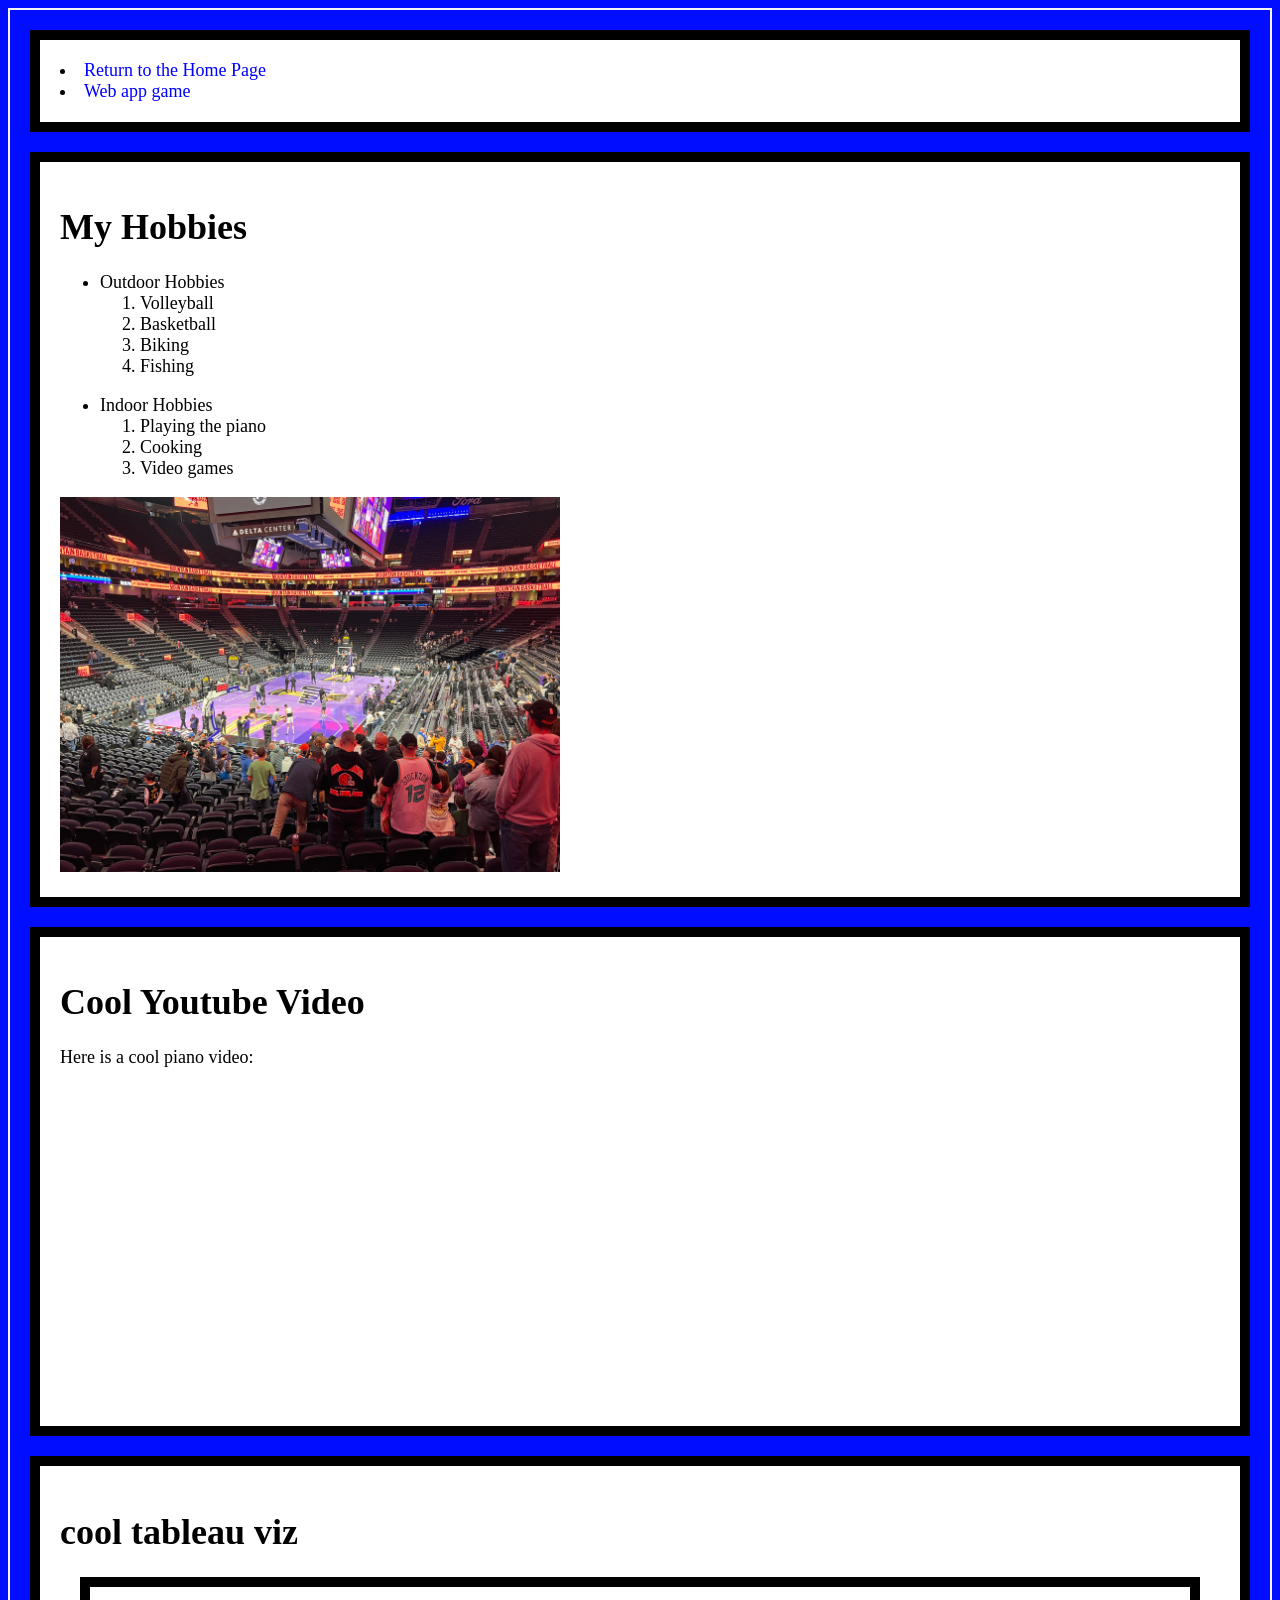
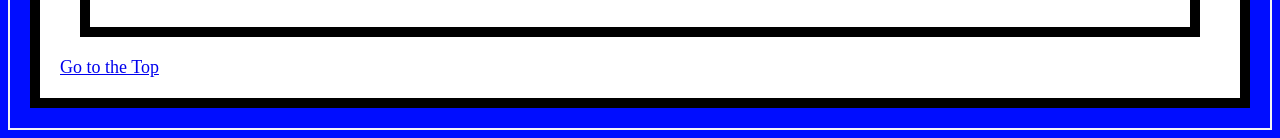
<file: fromscratch.html>
<!DOCTYPE html>
<html lang="en">
<head>
    <meta charset="UTF-8">
    <meta name="viewport" content="width=device-width, initial-scale=1.0">
    <title>My Hobbys Page</title>
    <link rel="stylesheet" href="css/myStyles.css">
</head>
<body>
    <div>
        <u1>
            <nav a:hover="background-color: red;">
                <li><a href="index.html" style="color: blue; text-decoration: none;">Return to the Home Page</a></li>
                <li><a href="pun-generator3.html" style="color: blue; text-decoration: none;">Web app game</a></li>
            </nav>
        </u1>
    </div>
    <div>
        <h1> My Hobbies </h1>
            <ul><li>Outdoor Hobbies</li>
                <ol>
                    <li> Volleyball</li>
                    <li> Basketball</li>
                    <li> Biking</li>
                    <li> Fishing</li>
                </ol>
            </ul>
            </li>
    
            <ul> <li>Indoor Hobbies</li>
                <ol>
                    <li> Playing the piano</li>
                    <li> Cooking</li>
                    <li> Video games</li>
                </ol>
            </ul>
             </li>

        <img src="assets/img/basketball.JPG" width="500" alt="basketball image">
    </div>

    <div>
        <h1>Cool Youtube Video</h1>
            <p>Here is a cool piano video: </p>
                <!-- YouTube Video -->
                <iframe width="560" height="315" src="https://www.youtube.com/embed/b9IkpUYlOx8?si=4K_wTvtyi_Fd5NYD" title="YouTube video player" frameborder="0" allow="accelerometer; autoplay; clipboard-write; encrypted-media; gyroscope; picture-in-picture; web-share" referrerpolicy="strict-origin-when-cross-origin" allowfullscreen></iframe>
            </ul>
    </div>

    <div>
        <!-- Tableau Embed -->
         <h1> cool tableau viz </h1>
        <div class='tableauPlaceholder' id='viz1776803463280' style='position: relative'><noscript><a href='#'><img alt='Video Game Sales ' src='https:&#47;&#47;public.tableau.com&#47;static&#47;images&#47;Vi&#47;VideoGames_16181956517070&#47;VideoGameSales&#47;1_rss.png' style='border: none' /></a></noscript><object class='tableauViz'  style='display:none;'><param name='host_url' value='https%3A%2F%2Fpublic.tableau.com%2F' /> <param name='embed_code_version' value='3' /> <param name='site_root' value='' /><param name='name' value='VideoGames_16181956517070&#47;VideoGameSales' /><param name='tabs' value='no' /><param name='toolbar' value='yes' /><param name='static_image' value='https:&#47;&#47;public.tableau.com&#47;static&#47;images&#47;Vi&#47;VideoGames_16181956517070&#47;VideoGameSales&#47;1.png' /> <param name='animate_transition' value='yes' /><param name='display_static_image' value='yes' /><param name='display_spinner' value='yes' /><param name='display_overlay' value='yes' /><param name='display_count' value='yes' /><param name='language' value='en-US' /></object></div>                <script type='text/javascript'>                    var divElement = document.getElementById('viz1776803463280');                    var vizElement = divElement.getElementsByTagName('object')[0];                    if ( divElement.offsetWidth > 800 ) { vizElement.style.width='1300px';vizElement.style.height='1427px';} else if ( divElement.offsetWidth > 500 ) { vizElement.style.width='1300px';vizElement.style.height='1427px';} else { vizElement.style.width='100%';vizElement.style.height='1777px';}                     var scriptElement = document.createElement('script');                    scriptElement.src = 'https://public.tableau.com/javascripts/api/viz_v1.js';                    vizElement.parentNode.insertBefore(scriptElement, vizElement);                </script>
        <a href="#top"> Go to the Top</a>
    </div>

</body>
</html>
</file>
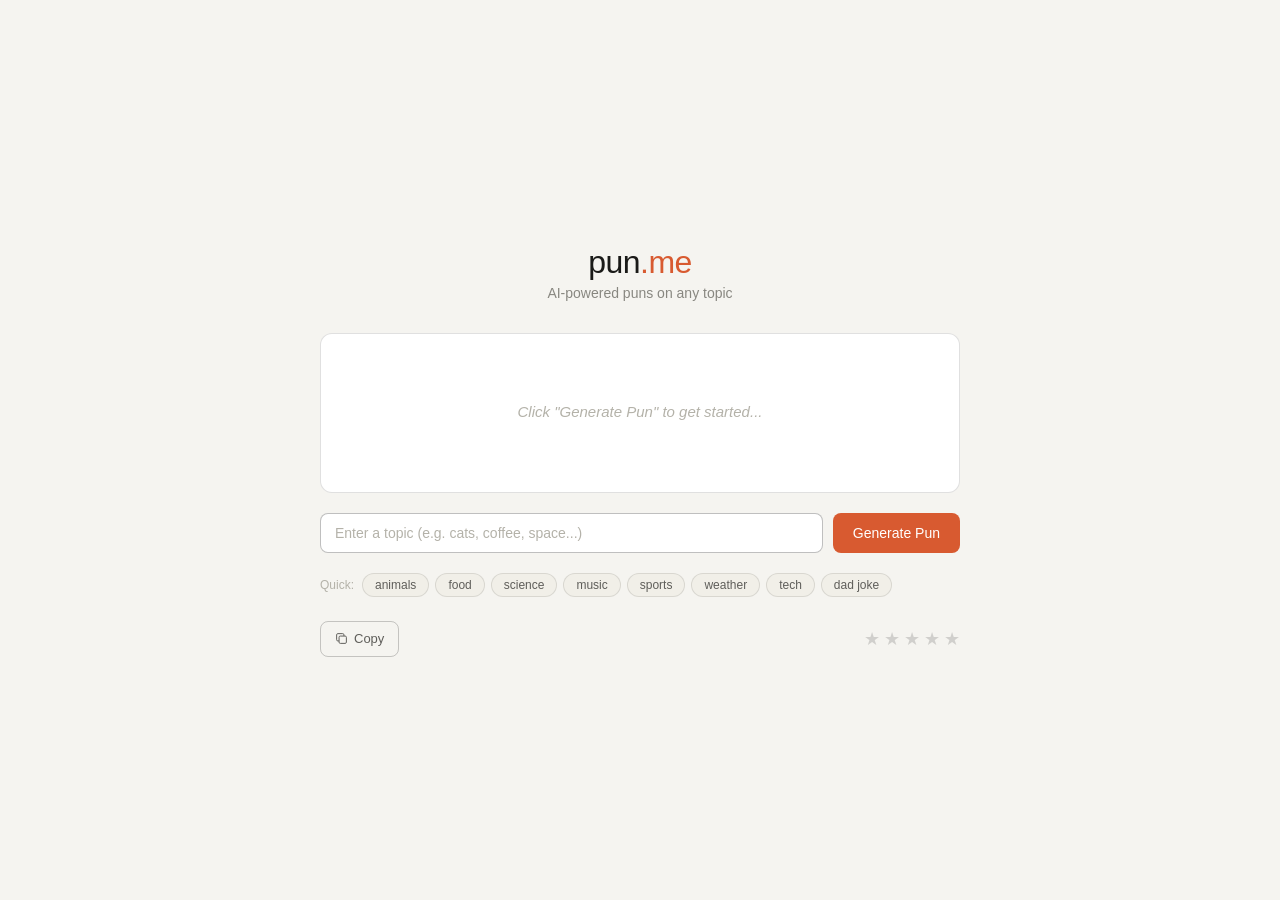
<file: pun-generator.html>
<!DOCTYPE html>
<html lang="en">
<head>
  <meta charset="UTF-8" />
  <meta name="viewport" content="width=device-width, initial-scale=1.0" />
  <title>pun.me — AI Pun Generator</title>
  <style>
    *, *::before, *::after { box-sizing: border-box; margin: 0; padding: 0; }

    body {
      font-family: -apple-system, BlinkMacSystemFont, "Segoe UI", Roboto, sans-serif;
      background: #f5f4f0;
      color: #1a1a18;
      min-height: 100vh;
      display: flex;
      align-items: center;
      justify-content: center;
      padding: 2rem 1rem;
    }

    .pun-wrap {
      max-width: 640px;
      width: 100%;
      margin: 0 auto;
    }

    .pun-header {
      text-align: center;
      margin-bottom: 2rem;
    }

    .pun-logo {
      font-size: 32px;
      font-weight: 500;
      color: #1a1a18;
      letter-spacing: -0.5px;
    }

    .pun-logo span { color: #D85A30; }

    .pun-tagline {
      font-size: 14px;
      color: #888780;
      margin-top: 4px;
    }

    .pun-card {
      background: #ffffff;
      border: 0.5px solid rgba(0,0,0,0.12);
      border-radius: 12px;
      padding: 2.5rem 2rem;
      text-align: center;
      min-height: 160px;
      display: flex;
      flex-direction: column;
      align-items: center;
      justify-content: center;
      margin-bottom: 1.25rem;
      position: relative;
    }

    .pun-number {
      font-size: 12px;
      color: #b4b2a9;
      position: absolute;
      top: 16px;
      left: 20px;
    }

    .pun-text {
      font-size: 20px;
      line-height: 1.5;
      color: #1a1a18;
      font-weight: 400;
    }

    .pun-text.loading {
      color: #b4b2a9;
      font-size: 15px;
      font-style: italic;
    }

    .controls {
      display: flex;
      gap: 10px;
      flex-wrap: wrap;
      margin-bottom: 1.25rem;
    }

    .topic-input {
      flex: 1;
      min-width: 180px;
      padding: 0 14px;
      height: 40px;
      border-radius: 8px;
      border: 0.5px solid rgba(0,0,0,0.25);
      background: #ffffff;
      color: #1a1a18;
      font-size: 14px;
      font-family: inherit;
    }

    .topic-input::placeholder { color: #b4b2a9; }

    .topic-input:focus {
      outline: none;
      border-color: #D85A30;
    }

    .btn-gen {
      background: #D85A30;
      color: white;
      border: none;
      border-radius: 8px;
      padding: 0 20px;
      height: 40px;
      font-size: 14px;
      font-weight: 500;
      cursor: pointer;
      font-family: inherit;
      white-space: nowrap;
      transition: opacity 0.15s;
    }

    .btn-gen:hover { opacity: 0.88; }
    .btn-gen:disabled { opacity: 0.5; cursor: not-allowed; }

    .categories {
      display: flex;
      flex-wrap: wrap;
      gap: 6px;
      margin-bottom: 1.5rem;
      align-items: center;
    }

    .cats-label {
      font-size: 12px;
      color: #b4b2a9;
      margin-right: 2px;
    }

    .cat-btn {
      background: #f1efe8;
      border: 0.5px solid rgba(0,0,0,0.1);
      border-radius: 20px;
      padding: 4px 12px;
      font-size: 12px;
      color: #5f5e5a;
      cursor: pointer;
      font-family: inherit;
      transition: all 0.12s;
    }

    .cat-btn:hover, .cat-btn.active {
      background: #FAECE7;
      border-color: #F0997B;
      color: #993C1D;
    }

    .pun-footer {
      display: flex;
      align-items: center;
      justify-content: space-between;
      flex-wrap: wrap;
      gap: 8px;
    }

    .btn-copy {
      background: transparent;
      border: 0.5px solid rgba(0,0,0,0.2);
      border-radius: 8px;
      padding: 0 14px;
      height: 36px;
      font-size: 13px;
      color: #5f5e5a;
      cursor: pointer;
      font-family: inherit;
      transition: all 0.12s;
      display: flex;
      align-items: center;
      gap: 6px;
    }

    .btn-copy:hover { background: #f1efe8; }

    .copy-feedback {
      font-size: 12px;
      color: #3B6D11;
      display: none;
    }

    .rating { display: flex; gap: 4px; }

    .star {
      cursor: pointer;
      font-size: 18px;
      color: rgba(0,0,0,0.15);
      transition: color 0.1s;
      user-select: none;
    }

    .star.lit { color: #EF9F27; }

    @media (max-width: 480px) {
      .pun-text { font-size: 17px; }
    }
  </style>
</head>
<body>

<div class="pun-wrap">
  <div class="pun-header">
    <div class="pun-logo">pun<span>.me</span></div>
    <div class="pun-tagline">AI-powered puns on any topic</div>
  </div>

  <div class="pun-card">
    <div class="pun-number" id="pun-num"></div>
    <div class="pun-text loading" id="pun-text">Click "Generate Pun" to get started...</div>
  </div>

  <div class="controls">
    <input class="topic-input" type="text" id="topic-input" placeholder="Enter a topic (e.g. cats, coffee, space...)" />
    <button class="btn-gen" id="gen-btn" onclick="generatePun()">Generate Pun</button>
  </div>

  <div class="categories" id="cats">
    <span class="cats-label">Quick:</span>
  </div>

  <div class="pun-footer">
    <div style="display: flex; align-items: center; gap: 12px; flex-wrap: wrap;">
      <button class="btn-copy" id="copy-btn" onclick="copyPun()">
        <svg width="13" height="13" viewBox="0 0 16 16" fill="none">
          <rect x="5" y="5" width="9" height="9" rx="1.5" stroke="currentColor" stroke-width="1.2"/>
          <path d="M11 5V3.5A1.5 1.5 0 0 0 9.5 2h-6A1.5 1.5 0 0 0 2 3.5v6A1.5 1.5 0 0 0 3.5 11H5" stroke="currentColor" stroke-width="1.2"/>
        </svg>
        Copy
      </button>
      <span class="copy-feedback" id="copy-ok">Copied!</span>
    </div>
    <div class="rating" id="stars"></div>
  </div>
</div>

<script>
  const ANTHROPIC_API_KEY = "AIzaSyBqFjdH1-tFSlS_YHoXnEWmDALtYSxnuAk";

  const categories = ["animals", "food", "science", "music", "sports", "weather", "tech", "dad joke"];
  const catsEl = document.getElementById("cats");
  const starsEl = document.getElementById("stars");
  let punCount = 0;
  let currentPun = "";

  categories.forEach(c => {
    const b = document.createElement("button");
    b.className = "cat-btn";
    b.textContent = c;
    b.onclick = () => {
      document.querySelectorAll(".cat-btn").forEach(x => x.classList.remove("active"));
      b.classList.add("active");
      document.getElementById("topic-input").value = c;
      generatePun();
    };
    catsEl.appendChild(b);
  });

  for (let i = 1; i <= 5; i++) {
    const s = document.createElement("span");
    s.className = "star";
    s.textContent = "★";
    s.dataset.val = i;
    s.onmouseover = () => highlightStars(i);
    s.onmouseout = () => highlightStars(0);
    s.onclick = () => highlightStars(i, true);
    starsEl.appendChild(s);
  }

  function highlightStars(n, lock) {
    document.querySelectorAll(".star").forEach(s => {
      s.classList.toggle("lit", parseInt(s.dataset.val) <= n);
    });
  }

  async function generatePun() {
    const topic = document.getElementById("topic-input").value.trim();
    const btn = document.getElementById("gen-btn");
    const textEl = document.getElementById("pun-text");
    const numEl = document.getElementById("pun-num");

    btn.disabled = true;
    textEl.className = "pun-text loading";
    textEl.textContent = "Thinking of something punny...";
    highlightStars(0);

    const systemPrompt = "You are a pun generator. Respond with ONLY a single short pun — no intro, no explanation, no punctuation like 'Here\\'s a pun:'. Just the pun itself. Make it clever and groan-worthy.";
    const userMsg = topic
      ? `Give me a funny pun about: ${topic}`
      : "Give me a random funny pun about any everyday topic.";

    try {
      const res = await fetch("https://api.anthropic.com/v1/messages", {
        method: "POST",
        headers: {
          "Content-Type": "application/json",
          "x-api-key": ANTHROPIC_API_KEY,
          "anthropic-version": "2023-06-01",
          "anthropic-dangerous-direct-browser-access": "true"
        },
        body: JSON.stringify({
          model: "claude-sonnet-4-20250514",
          max_tokens: 200,
          system: systemPrompt,
          messages: [{ role: "user", content: userMsg }]
        })
      });

      const data = await res.json();
      const pun = data.content?.map(b => b.text || "").join("").trim();

      if (pun) {
        punCount++;
        currentPun = pun;
        textEl.className = "pun-text";
        textEl.textContent = pun;
        numEl.textContent = "Pun #" + punCount;
      } else {
        textEl.textContent = "Couldn't think of a pun... try a different topic!";
      }
    } catch (e) {
      textEl.textContent = "Something went wrong — the puns are on holiday.";
      console.error(e);
    }

    btn.disabled = false;
  }

  function copyPun() {
    if (!currentPun) return;
    navigator.clipboard.writeText(currentPun).then(() => {
      const fb = document.getElementById("copy-ok");
      fb.style.display = "inline";
      setTimeout(() => fb.style.display = "none", 1800);
    });
  }

  document.getElementById("topic-input").addEventListener("keydown", e => {
    if (e.key === "Enter") generatePun();
  });
</script>

</body>
</html>
</file>
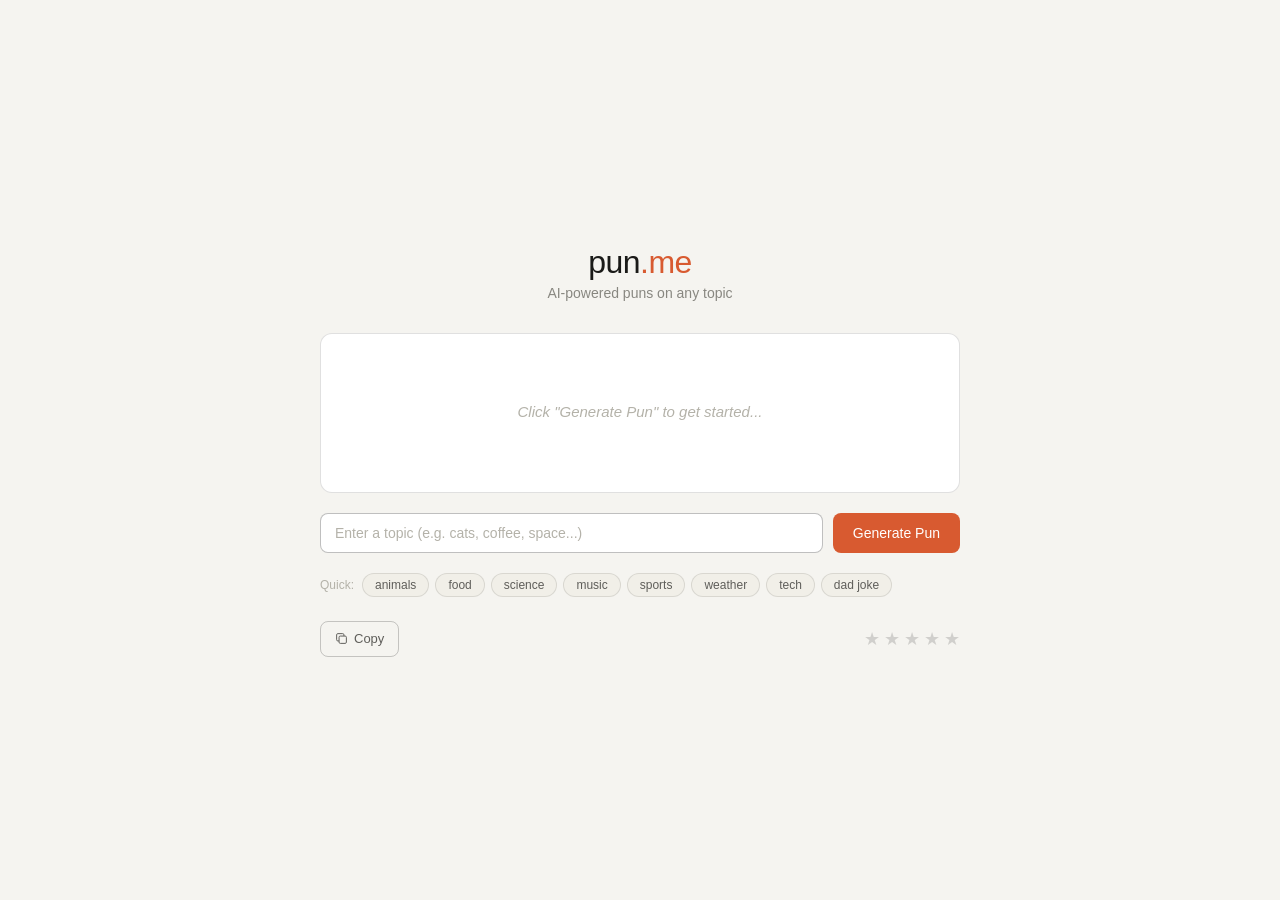
<file: pun-generator2.html>
<!DOCTYPE html>
<html lang="en">
<head>
  <meta charset="UTF-8" />
  <meta name="viewport" content="width=device-width, initial-scale=1.0" />
  <title>pun.me — AI Pun Generator</title>
  <style>
    *, *::before, *::after { box-sizing: border-box; margin: 0; padding: 0; }

    body {
      font-family: -apple-system, BlinkMacSystemFont, "Segoe UI", Roboto, sans-serif;
      background: #f5f4f0;
      color: #1a1a18;
      min-height: 100vh;
      display: flex;
      align-items: center;
      justify-content: center;
      padding: 2rem 1rem;
    }

    .pun-wrap {
      max-width: 640px;
      width: 100%;
      margin: 0 auto;
    }

    .pun-header {
      text-align: center;
      margin-bottom: 2rem;
    }

    .pun-logo {
      font-size: 32px;
      font-weight: 500;
      color: #1a1a18;
      letter-spacing: -0.5px;
    }

    .pun-logo span { color: #D85A30; }

    .pun-tagline {
      font-size: 14px;
      color: #888780;
      margin-top: 4px;
    }

    .pun-card {
      background: #ffffff;
      border: 0.5px solid rgba(0,0,0,0.12);
      border-radius: 12px;
      padding: 2.5rem 2rem;
      text-align: center;
      min-height: 160px;
      display: flex;
      flex-direction: column;
      align-items: center;
      justify-content: center;
      margin-bottom: 1.25rem;
      position: relative;
    }

    .pun-number {
      font-size: 12px;
      color: #b4b2a9;
      position: absolute;
      top: 16px;
      left: 20px;
    }

    .pun-text {
      font-size: 20px;
      line-height: 1.5;
      color: #1a1a18;
      font-weight: 400;
    }

    .pun-text.loading {
      color: #b4b2a9;
      font-size: 15px;
      font-style: italic;
    }

    .controls {
      display: flex;
      gap: 10px;
      flex-wrap: wrap;
      margin-bottom: 1.25rem;
    }

    .topic-input {
      flex: 1;
      min-width: 180px;
      padding: 0 14px;
      height: 40px;
      border-radius: 8px;
      border: 0.5px solid rgba(0,0,0,0.25);
      background: #ffffff;
      color: #1a1a18;
      font-size: 14px;
      font-family: inherit;
    }

    .topic-input::placeholder { color: #b4b2a9; }

    .topic-input:focus {
      outline: none;
      border-color: #D85A30;
    }

    .btn-gen {
      background: #D85A30;
      color: white;
      border: none;
      border-radius: 8px;
      padding: 0 20px;
      height: 40px;
      font-size: 14px;
      font-weight: 500;
      cursor: pointer;
      font-family: inherit;
      white-space: nowrap;
      transition: opacity 0.15s;
    }

    .btn-gen:hover { opacity: 0.88; }
    .btn-gen:disabled { opacity: 0.5; cursor: not-allowed; }

    .categories {
      display: flex;
      flex-wrap: wrap;
      gap: 6px;
      margin-bottom: 1.5rem;
      align-items: center;
    }

    .cats-label {
      font-size: 12px;
      color: #b4b2a9;
      margin-right: 2px;
    }

    .cat-btn {
      background: #f1efe8;
      border: 0.5px solid rgba(0,0,0,0.1);
      border-radius: 20px;
      padding: 4px 12px;
      font-size: 12px;
      color: #5f5e5a;
      cursor: pointer;
      font-family: inherit;
      transition: all 0.12s;
    }

    .cat-btn:hover, .cat-btn.active {
      background: #FAECE7;
      border-color: #F0997B;
      color: #993C1D;
    }

    .pun-footer {
      display: flex;
      align-items: center;
      justify-content: space-between;
      flex-wrap: wrap;
      gap: 8px;
    }

    .btn-copy {
      background: transparent;
      border: 0.5px solid rgba(0,0,0,0.2);
      border-radius: 8px;
      padding: 0 14px;
      height: 36px;
      font-size: 13px;
      color: #5f5e5a;
      cursor: pointer;
      font-family: inherit;
      transition: all 0.12s;
      display: flex;
      align-items: center;
      gap: 6px;
    }

    .btn-copy:hover { background: #f1efe8; }

    .copy-feedback {
      font-size: 12px;
      color: #3B6D11;
      display: none;
    }

    .rating { display: flex; gap: 4px; }

    .star {
      cursor: pointer;
      font-size: 18px;
      color: rgba(0,0,0,0.15);
      transition: color 0.1s;
      user-select: none;
    }

    .star.lit { color: #EF9F27; }

    @media (max-width: 480px) {
      .pun-text { font-size: 17px; }
    }
  </style>
</head>
<body>

<div class="pun-wrap">
  <div class="pun-header">
    <div class="pun-logo">pun<span>.me</span></div>
    <div class="pun-tagline">AI-powered puns on any topic</div>
  </div>

  <div class="pun-card">
    <div class="pun-number" id="pun-num"></div>
    <div class="pun-text loading" id="pun-text">Click "Generate Pun" to get started...</div>
  </div>

  <div class="controls">
    <input class="topic-input" type="text" id="topic-input" placeholder="Enter a topic (e.g. cats, coffee, space...)" />
    <button class="btn-gen" id="gen-btn" onclick="generatePun()">Generate Pun</button>
  </div>

  <div class="categories" id="cats">
    <span class="cats-label">Quick:</span>
  </div>

  <div class="pun-footer">
    <div style="display: flex; align-items: center; gap: 12px; flex-wrap: wrap;">
      <button class="btn-copy" id="copy-btn" onclick="copyPun()">
        <svg width="13" height="13" viewBox="0 0 16 16" fill="none">
          <rect x="5" y="5" width="9" height="9" rx="1.5" stroke="currentColor" stroke-width="1.2"/>
          <path d="M11 5V3.5A1.5 1.5 0 0 0 9.5 2h-6A1.5 1.5 0 0 0 2 3.5v6A1.5 1.5 0 0 0 3.5 11H5" stroke="currentColor" stroke-width="1.2"/>
        </svg>
        Copy
      </button>
      <span class="copy-feedback" id="copy-ok">Copied!</span>
    </div>
    <div class="rating" id="stars"></div>
  </div>
</div>

<script>
  const GEMINI_API_KEY = "AIzaSyBqFjdH1-tFSlS_YHoXnEWmDALtYSxnuAk";
  const GEMINI_MODEL = "gemini-2.0-flash";

  const categories = ["animals", "food", "science", "music", "sports", "weather", "tech", "dad joke"];
  const catsEl = document.getElementById("cats");
  const starsEl = document.getElementById("stars");
  let punCount = 0;
  let currentPun = "";

  categories.forEach(c => {
    const b = document.createElement("button");
    b.className = "cat-btn";
    b.textContent = c;
    b.onclick = () => {
      document.querySelectorAll(".cat-btn").forEach(x => x.classList.remove("active"));
      b.classList.add("active");
      document.getElementById("topic-input").value = c;
      generatePun();
    };
    catsEl.appendChild(b);
  });

  for (let i = 1; i <= 5; i++) {
    const s = document.createElement("span");
    s.className = "star";
    s.textContent = "★";
    s.dataset.val = i;
    s.onmouseover = () => highlightStars(i);
    s.onmouseout = () => highlightStars(0);
    s.onclick = () => highlightStars(i, true);
    starsEl.appendChild(s);
  }

  function highlightStars(n, lock) {
    document.querySelectorAll(".star").forEach(s => {
      s.classList.toggle("lit", parseInt(s.dataset.val) <= n);
    });
  }

  async function generatePun() {
    const topic = document.getElementById("topic-input").value.trim();
    const btn = document.getElementById("gen-btn");
    const textEl = document.getElementById("pun-text");
    const numEl = document.getElementById("pun-num");

    btn.disabled = true;
    textEl.className = "pun-text loading";
    textEl.textContent = "Thinking of something punny...";
    highlightStars(0);

    const systemPrompt = "You are a pun generator. Respond with ONLY a single short pun — no intro, no explanation, no punctuation like 'Here\\'s a pun:'. Just the pun itself. Make it clever and groan-worthy.";
    const userMsg = topic
      ? `Give me a funny pun about: ${topic}`
      : "Give me a random funny pun about any everyday topic.";

    try {
      const res = await fetch(
        `https://generativelanguage.googleapis.com/v1beta/models/${GEMINI_MODEL}:generateContent?key=${GEMINI_API_KEY}`,
        {
          method: "POST",
          headers: { "Content-Type": "application/json" },
          body: JSON.stringify({
            system_instruction: { parts: [{ text: systemPrompt }] },
            contents: [{ role: "user", parts: [{ text: userMsg }] }]
          })
        }
      );

      const data = await res.json();
      const pun = data.candidates?.[0]?.content?.parts?.[0]?.text?.trim();

      if (pun) {
        punCount++;
        currentPun = pun;
        textEl.className = "pun-text";
        textEl.textContent = pun;
        numEl.textContent = "Pun #" + punCount;
      } else {
        textEl.textContent = "Couldn't think of a pun... try a different topic!";
      }
    } catch (e) {
      textEl.textContent = "Something went wrong — the puns are on holiday.";
      console.error(e);
    }

    btn.disabled = false;
  }

  function copyPun() {
    if (!currentPun) return;
    navigator.clipboard.writeText(currentPun).then(() => {
      const fb = document.getElementById("copy-ok");
      fb.style.display = "inline";
      setTimeout(() => fb.style.display = "none", 1800);
    });
  }

  document.getElementById("topic-input").addEventListener("keydown", e => {
    if (e.key === "Enter") generatePun();
  });
</script>

</body>
</html>
</file>
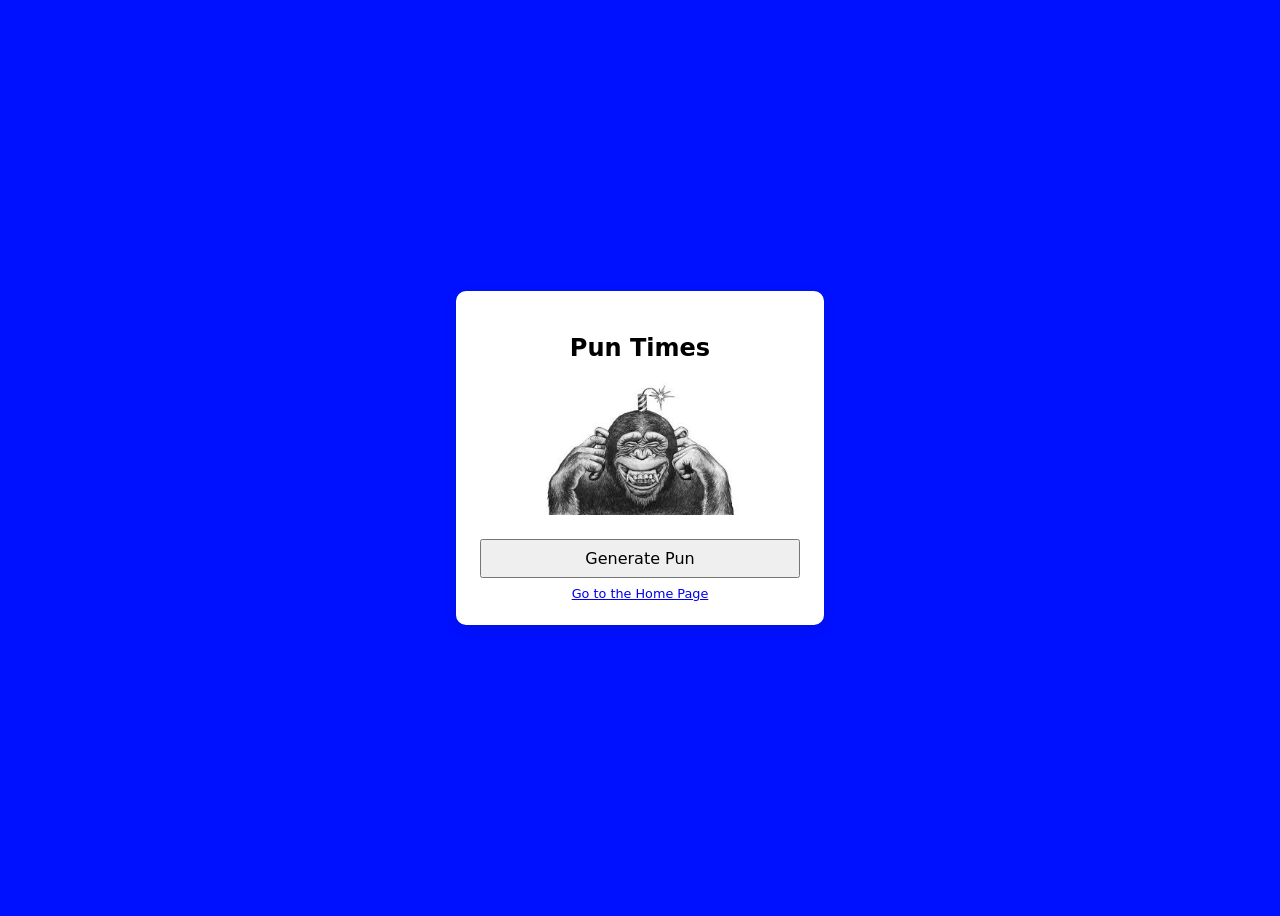
<file: pun-generator3.html>
<!DOCTYPE html>
<html lang="en">
<head>
  <meta charset="UTF-8" />
  <title>Pun Me (Simple)</title>
  <meta name="viewport" content="width=device-width, initial-scale=1" />
  <link rel="stylesheet" href="./css/punStyles.css">
</head>
<body>
  


  <div class="card">
    <h2>Pun Times</h2>

    <img class="centertheImage" src="assets/img/goofyah.jpg" alt="Goofy image" width="200" />
    <div class="pun" id="output"></div>
    <button onclick="generatePun()">Generate Pun</button>


    <div class="hint">
      <a href="index.html"> Go to the Home Page </a>
    </div>
  </div>

  <script>
    async function generatePun() {
      const output = document.getElementById("output");

      try {
        const response = await fetch("funny.txt");
        const text = await response.text();

        //split puns
        const puns = text.split("\n").filter(line => line.trim() !== "");

        if (puns.length === 0) {
          output.textContent = "No puns found in the file 😢";
          return;
        }

        // Select a random pun from the list
        const randomPun = puns[Math.floor(Math.random() * puns.length)];
        output.textContent = randomPun;
      } catch (err) {
        output.textContent = "Error generating pun 😢";
        console.error(err);
      }
  }
  </script>

</body>
</html>
</file>
<file: css/myStyles.css>
/* make own stylesheet and link it in the head of the html file */
.bodyTest {
    font-weight: bold;
    color: red;

}


body {
    background-color: rgb(0, 13, 255);
    font-family:'Times New Roman', Times, serif;
    border: 2px solid whitesmoke;
}

div {
    background-color: white;
    border: 10px solid black;
    font-size: large;
    padding: 20px;
    margin: 20px;
}
</file>
<file: css/punStyles.css>
body {
      font-family: "Comic Sans MS", system-ui;
      background: #0011ff;
      display: flex;
      justify-content: center;
      align-items: center;
      height: 100vh;
    }

    .centertheImage {
        display: block;
        margin-left: auto;
        margin-right: auto;

    }

    .card {
      background: white;
      font-family: "Comic Sans MS", system-ui;
      padding: 1.5rem;
      border-radius: 10px;
      width: 320px;
      text-align: center;
      box-shadow: 0 4px 12px rgba(0,0,0,0.1);
    }

    input, button {
      width: 100%;
      font-family: "Comic Sans MS", system-ui;
      margin-top: 0.5rem;
      padding: 0.5rem;
      font-size: 1rem;
    }

    .pun {
      margin-top: 1rem;
      font-weight: bold;
    }

    .hint {
      font-size: 0.8rem;
      color: #777;
      margin-top: 0.5rem;
    }
</file>
